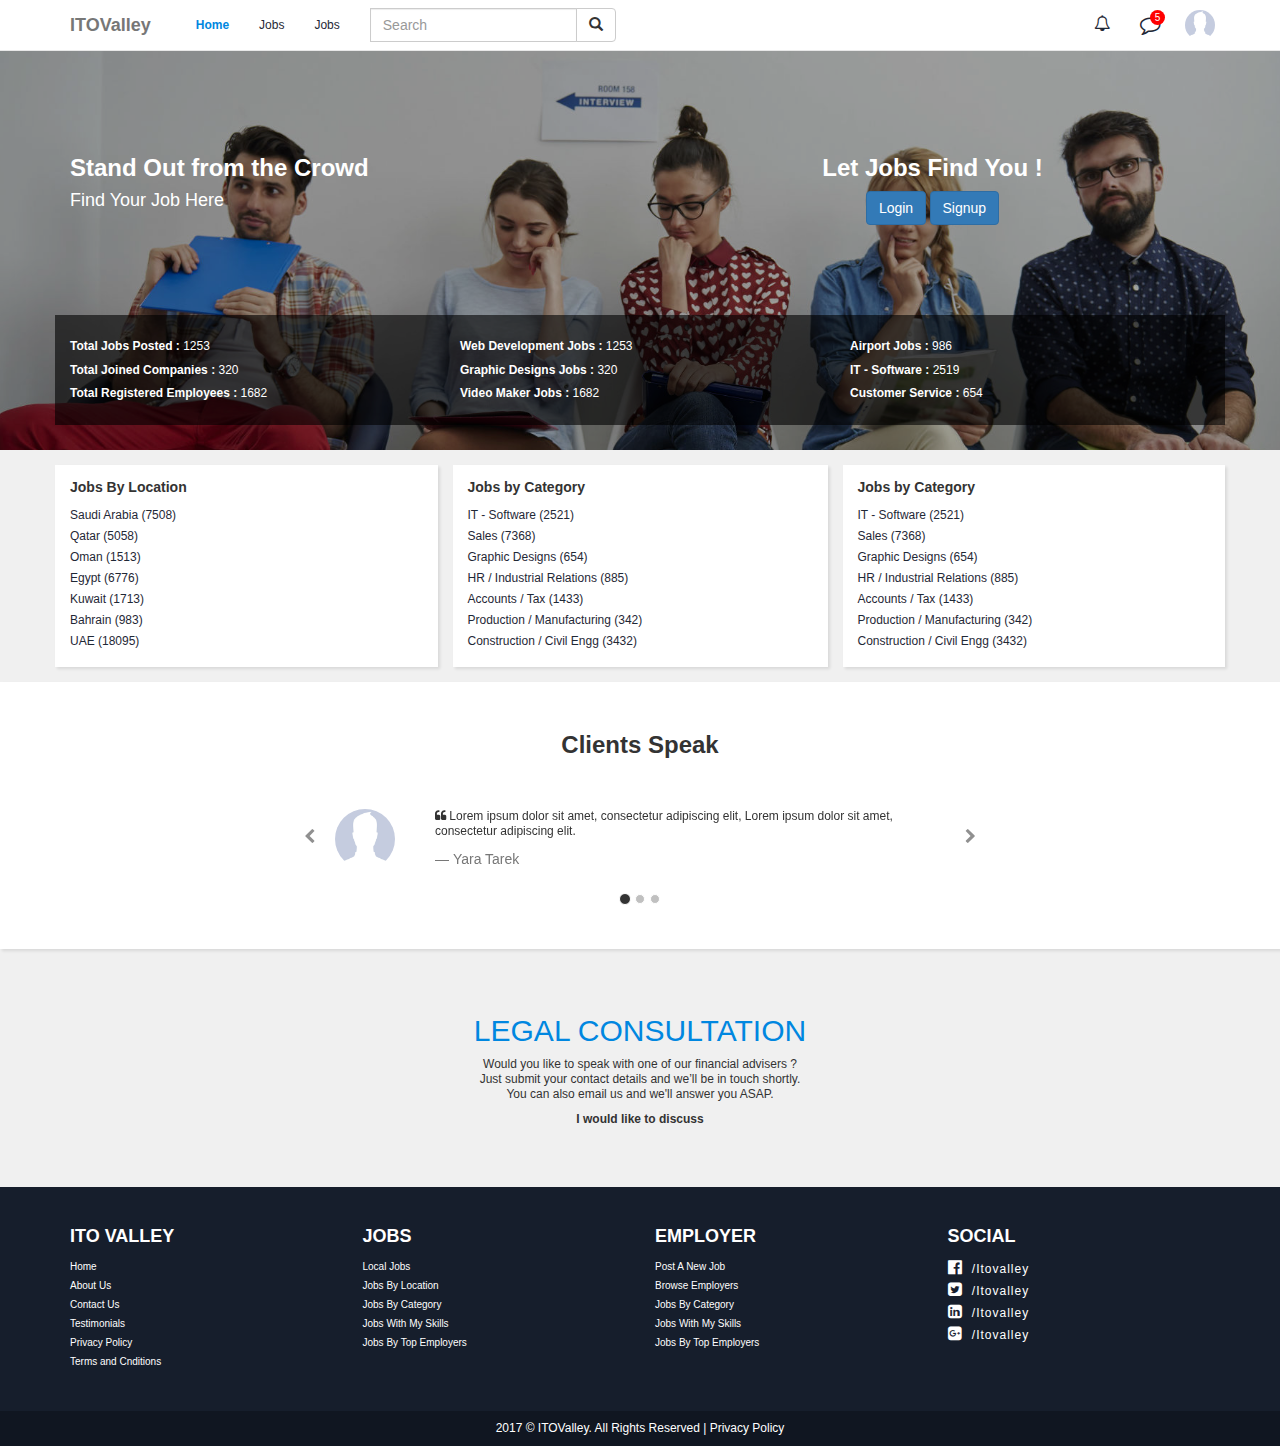
<file: index.html>
<!DOCTYPE html>
<html lang="en-US">
    <head>
        <title>ITOValley</title>
        <meta charset="utf-8">
        <meta name="viewport" content="width=device-width, initial-scale=1">

        <link rel="stylesheet" href="https://maxcdn.bootstrapcdn.com/bootstrap/3.3.7/css/bootstrap.min.css">
        <script src="https://ajax.googleapis.com/ajax/libs/jquery/3.2.1/jquery.min.js"></script>
        <script src="https://maxcdn.bootstrapcdn.com/bootstrap/3.3.7/js/bootstrap.min.js"></script>
        <link rel="stylesheet" href="https://cdnjs.cloudflare.com/ajax/libs/font-awesome/4.7.0/css/font-awesome.min.css">

        <script type="text/javascript" src="js/scripts.js"></script>

        <link rel="stylesheet" type="text/css" href="css/main.css">
        <link rel="stylesheet" type="text/css" href="css/styles.css">
    </head>
    <body>

        <nav class="navbar navbar-default navbar-fixed-top">
            <div class="container">

                <div class="navbar-header">
                    <button type="button" class="navbar-toggle" data-toggle="collapse" data-target="#myNavbar">
                        <span class="icon-bar"></span>
                        <span class="icon-bar"></span>
                        <span class="icon-bar"></span>                        
                    </button>

                    <a class="navbar-brand" href="#"><b>ITOValley</b></a>
                </div>

                <div class="collapse navbar-collapse" id="myNavbar">

                    <ul class="nav navbar-nav">
                        <li class="active"><a href="#">Home</a></li>
                        <li>
                            <a href="#" data-toggle="popover" title='Find a Job <a href="#" class="pull-right link">all jobs</a>'
                            data-content='
                            <!-- <h4 class="title">Find a Job</h4> -->
                            <ul>
                            <li><a href="#">Jobs By Location</a></li>
                            <li><a href="#">Jobs By Category</a></li>
                            <li><a href="#">Jobs By Top Employers</a></li>
                            <li><a href="#">Jobs With My Skills</a></li>
                            <li><a href="#">Local Jobs</a></li>
                            </ul>'
                            >Jobs</a>
                        </li>

                        <li>
                            <a href="#" data-toggle="popover" data-content="Some content">Jobs</a>
                        </li>

                    </ul>

                    <form class="navbar-form navbar-left">
                        <div class="input-group">
                            <input type="text" class="form-control" placeholder="Search">
                        <div class="input-group-btn">
                            <button class="btn btn-default" type="submit">
                                <i class="glyphicon glyphicon-search"></i>
                            </button>
                            </div>
                        </div>
                    </form>
                    <ul class="nav navbar-nav navbar-right">
                        <!-- <li><a href="#" data-toggle="modal" data-target="#signUp"><span class="glyphicon glyphicon-user"></span> Sign Up</a></li> -->
                        <!-- <li><a href="#" data-toggle="modal" data-target="#logIn"><span class="glyphicon glyphicon-log-in"></span> Login</a></li> -->
                        <li><a href="#" data-toggle="popover" title="notifications"
                        data-content='
                        <!-- <h4 class="title">notifications</h4><ul> -->
                        <li><a href="#"><span class="fa fa-bolt"></span> recommended jobs</a></li>
                        <li><a href="#"><span class="fa fa-eye"></span> who viewed my profile</a></li>
                        </ul>'>
                        <span class="fa fa-bell-o" style="font-size:1.35em;"></span></a></li>

                        <!-- <li><a href="#" style="font-size:1.5em;" title="My Bookmarks"><span class="fa fa-bookmark-o"></span></a></li> -->

                        <li><a href="#" class="messages" style="font-size:1.7em;" title='Messages <a href="#" class="pull-right link">all messages</a>' data-toggle="popover"
                        data-content='<ul>
                            <li>
                                <a href="#">
                                    <img src="images/default-profile.jpg" alt="profile" class="img-circle" width="30px">
                                    <p>yara tarek</p>
                                    <p class="msg">Hello there, did you receive my specifications .. </p>
                                    <span class="counter">3</span>
                                </a>
                                <a href="#">
                                    <img src="images/default-profile.jpg" alt="profile" class="img-circle" width="30px">
                                    <p>Sarah Maged</p>
                                    <p class="msg">are you available next neek ? </p>
                                    <span class="counter">2</span>
                                </a>

                            </li>

                        </ul>'>
                        <span class="counter">5</span>
                            <span class="fa fa-comment-o"></span></a></li>
                        <li>
                            <a href="#" data-toggle="popover" style="padding:10px" title="zarboxa profile" data-content='
                            <!-- <h4 class="title">zarboxa profile</h4><ul> -->
                            <li><a href="#"><span class="fa fa-lock"></span> Change Password</a></li>
                            <li><a href="#"><span class="fa fa-user"></span> Edit Profile</a></li>
                            <li><a href="#"><span class="fa fa-gear"></span> Settings</a></li>
                            <li><a href="#"><span class="fa fa-power-off"></span> Logout</a></li>
                            </ul>'>
                            <img src="images/default-profile.jpg" alt="profile" class="img-circle" width="30px">
                            </a>
                        </li>
                    </ul>
                </div>
            </div>
        </nav>

        <header>
            <div class="container-fluid" style="">
                <div class="row bk"></div>
                <div class="container">

                    <div class="row msg text-xs-center">
                        <div class="col-xs-12 col-sm-6 hidden-xs">
                            <h3><b>Stand Out from the Crowd</b></h3>
                            <h4>Find Your Job Here</h4>
                        </div>
                        <div class="col-xs-12 col-sm-6 text-center">
                            <h3><b>Let Jobs Find You !</b></h3>
                            <button class="btn btn-primary">Login</button>
                            <button class="btn btn-primary">Signup</button>
                        </div>

                    </div>


                    <div class="row counting">
                        <div class="col-xs-12 col-sm-6 col-md-4 content text-xs-center">
                            <h6><b>total jobs posted :</b> 1253</h6>
                            <h6><b>total joined companies :</b> 320</h6>
                            <h6><b>total registered employees :</b> 1682</h6>
                        </div>
                        <div class="col-xs-12 col-md-4 hidden-xs hidden-sm content">
                            <h6><b>web development jobs :</b> 1253</h6>
                            <h6><b>graphic designs jobs :</b> 320</h6>
                            <h6><b>video maker jobs :</b> 1682</h6>
                        </div>
                        <div class="col-xs-4 content hidden-xs">
                            <h6><b>Airport Jobs :</b> 986</h6>
                            <h6><b>IT - Software :</b> 2519</h6>
                            <h6><b>Customer Service :</b> 654</h6>
                        </div>

                    </div>
                </div>

            </div>
        </header>




        <div class="container">
            <div class="row jobs-by-location">
                <div class="col-xs-6 col-sm-4 ">
                    <div class="sub sub-f sub-xs-f">                            
                        <h5><b>Jobs By Location</b></h5>
                        <ul>
                            <li><a href="#">Saudi Arabia (7508)</a></li>
                            <li><a href="#">Qatar (5058)</a></li>
                            <li><a href="#">Oman (1513)</a></li>
                            <li><a href="#">Egypt (6776)</a></li>
                            <li><a href="#">Kuwait (1713)</a></li>
                            <li><a href="#">Bahrain (983)</a></li>
                            <li><a href="#">UAE (18095)</a></li>
                        </ul>
                    </div>
                </div>
                <div class="col-xs-6 col-sm-4">
                    <div class="sub sub-m sub-xs-l">
                        <h5><b>Jobs by Category</b></h5>
                        <ul>
                            <li><a href="#">IT - Software (2521)</a></li>
                            <li><a href="#">Sales (7368)</a></li>
                            <li><a href="#">Graphic Designs (654)</a></li>
                            <li><a href="#">HR / Industrial Relations (885)</a></li>
                            <li><a href="#">Accounts / Tax (1433)</a></li>
                            <li><a href="#">Production / Manufacturing (342)</a></li>
                            <li><a href="#">Construction / Civil Engg (3432)</a></li>
                        </ul>
                    </div>
                </div>
                <div class="col-xs-12 col-sm-4 text-xs-center">
                    <div class="sub sub-l sub-xs-t">
                        <h5><b>Jobs by Category</b></h5>
                        <ul>
                            <li><a href="#">IT - Software (2521)</a></li>
                            <li><a href="#">Sales (7368)</a></li>
                            <li><a href="#">Graphic Designs (654)</a></li>
                            <li><a href="#">HR / Industrial Relations (885)</a></li>
                            <li><a href="#">Accounts / Tax (1433)</a></li>
                            <li><a href="#">Production / Manufacturing (342)</a></li>
                            <li><a href="#">Construction / Civil Engg (3432)</a></li>
                        </ul>
                    </div>
                </div>
            </div>
        </div>


        <div class="container-fluid sub" style="padding:30px 15px;">
            <h3 class="text-center"><b>Clients Speak</b></h3>
            <div class="container">
            <div class="row">
                <div class="col-md-offset-2 col-md-8">
                    <div class="carousel slide" data-ride="carousel" id="quote-carousel">
                        <!-- Bottom Carousel Indicators -->
                        <ol class="carousel-indicators">
                        <li data-target="#quote-carousel" data-slide-to="0" class="active"></li>
                        <li data-target="#quote-carousel" data-slide-to="1"></li>
                        <li data-target="#quote-carousel" data-slide-to="2"></li>
                        </ol>

                        <!-- Carousel Slides / Quotes -->
                        <div class="carousel-inner">

                            <div class="item active">
                                <blockquote>
                                    <div class="row">
                                        <div class="col-sm-2 text-center">
                                            <img class="img-circle" src="images/default-profile.jpg" alt="Testimonial profile">
                                        </div>
                                        <div class="col-sm-10">
                                            <p><span class="fa fa-quote-left"></span> Lorem ipsum dolor sit amet, consectetur adipiscing elit, Lorem ipsum dolor sit amet, consectetur adipiscing elit.</p>
                                            <small>Yara Tarek</small>
                                        </div>
                                    </div>
                                </blockquote>
                            </div>

                            <div class="item">
                                <blockquote>
                                    <div class="row">
                                        <div class="col-sm-2 text-center">
                                            <img class="img-circle" src="images/default-profile.jpg" alt="Testimonial profile">
                                        </div>
                                        <div class="col-sm-10">
                                            <p><span class="fa fa-quote-left"></span> Lorem ipsum dolor sit amet, consectetur adipiscing elit, Lorem ipsum dolor sit amet, consectetur adipiscing elit.</p>
                                            <small>Sarah Amgad</small>
                                        </div>
                                    </div>
                                </blockquote>
                            </div>

                            <div class="item">
                                <blockquote>
                                    <div class="row">
                                        <div class="col-sm-2 text-center">
                                            <img class="img-circle" src="images/default-profile.jpg" alt="Testimonial profile">
                                        </div>
                                        <div class="col-sm-10">
                                            <p><span class="fa fa-quote-left"></span> Lorem ipsum dolor sit amet, consectetur adipiscing elit, Lorem ipsum dolor sit amet, consectetur adipiscing elit.</p>
                                            <small>Jeremy Amgad</small>
                                        </div>
                                    </div>
                                </blockquote>
                            </div>


                        </div>

                        <!-- Carousel Buttons Next/Prev -->
                        <a data-slide="prev" href="#quote-carousel" class="left carousel-control"><i class="fa fa-chevron-left"></i></a>
                        <a data-slide="next" href="#quote-carousel" class="right carousel-control"><i class="fa fa-chevron-right"></i></a>
                    </div>                          
                </div>
            </div>
            </div>
        </div>
  
        <div class="container" style="padding:50px 0px;">
            <div class="row">
                <div class="col-xs-12 text-center">
                    <h2 style="text-transform:uppercase;color:#0087e0;margin-top: 0">legal consultation</h2>
                    <p><span>Would you like to speak with one of our financial advisers ?</span><br> Just submit your contact details and we’ll be in touch shortly.<br> You can also email us and we'll answer you ASAP.</p>
                    <p><b>I would like to discuss</b></p>
                </div>
                <div class="col-sm-12 col-md-8 col-md-offset-2 m-t-20" layout="column" ng-cloak>
                    <form role="form" novalidate name="reg.form" ng-submit="send()">
                        <md-content class="md-no-momentum bg-no sma-icons">
                            <md-input-container md-no-float class="md-icon-float md-block m-no">
                                <md-icon class="name"><span class="glyphicon glyphicon-user big_glygh"></span></md-icon>
                                <input class="p-l-10" ng-model="reg.data.name" placeholder="Your Name" type="text" ng-required="true">
                            </md-input-container>

                            <md-input-container md-no-float class="md-block m-no">
                                <md-icon class="email"><span class="glyphicon glyphicon-envelope big_glygh"></span></md-icon>
                                <input class="p-l-10" ng-model="reg.data.email" type="email" placeholder="Email" ng-required="true">
                            </md-input-container>

                            <md-input-container md-no-float class="md-block">
                              <textarea ng-model="reg.data.tittle" md-maxlength="1000" placeholder="Subject ..." rows="3" md-select-on-focus></textarea>
                            </md-input-container>

                            <md-button class="md-primary pull-right f-btn m-r-no" type="submit"><span>Send</span></md-button>
                        </md-content>
                    </form>
                </div>
            </div>
        </div>



        <footer>
            <div class="container">
                <div class="row">
                    <div class="col-xs-6 col-sm-3">
                        <h4><b>ITO Valley</b></h4>
                        <ul>
                            <li><a href="#">Home</a></li>
                            <li><a href="#">About Us</a></li>
                            <li><a href="#">Contact Us</a></li>
                            <li><a href="#">Testimonials</a></li>
                            <li><a href="#">Privacy Policy</a></li>
                            <li><a href="#">Terms and Cnditions</a></li>
                        </ul>
                    </div>
                    <div class="col-xs-6 col-sm-3">
                        <h4><b>jobs</b></h4>
                        <ul>
                            <li><a href="#">Local Jobs</a></li>
                            <li><a href="#">Jobs By Location</a></li>
                            <li><a href="#">Jobs By Category</a></li>
                            <li><a href="#">Jobs With My Skills</a></li>
                            <li><a href="#">Jobs By Top Employers</a></li>
                        </ul>
                    </div>
                    <div class="clearfix visible-xs"></div>
                    <div class="col-xs-6 col-sm-3">
                        <h4><b>employer</b></h4>
                        <ul>
                            <li><a href="#">Post A New Job</a></li>
                            <li><a href="#">Browse Employers</a></li>
                            <li><a href="#">Jobs By Category</a></li>
                            <li><a href="#">Jobs With My Skills</a></li>
                            <li><a href="#">Jobs By Top Employers</a></li>
                        </ul>
                    </div>
                    <div class="col-xs-6 col-sm-3">
                        <h4><b>social</b></h4>
                        <ul class="social">
                            <li><a href="#"><span class="fa fa-facebook-official"></span> /itovalley</a></li>
                            <li><a href="#"><span class="fa fa-twitter-square"></span> /itovalley</a></li>
                            <li><a href="#"><span class="fa fa-linkedin-square"></span> /itovalley</a></li>
                            <li><a href="#"><span class="fa fa-google-plus-square"></span> /itovalley</a></li>
                        </ul>
                    </div>

                </div>
            </div>
            <div class="text-center rights">
                2017 © ITOValley. All Rights Reserved | Privacy Policy
            </div>
        </footer>



        <a id="back-to-top" href="#" class="btn btn-primary btn-lg back-to-top" role="button" title="Go To Top" data-toggle="tooltip" data-placement="left"><span class="fa fa-angle-double-up"></span></a>

        <div class="modal fade" id="signUp" role="dialog">
            <div class="modal-dialog">
                <div class="modal-content">
                    <div class="modal-header text-center">
                        <button type="button" class="close" data-dismiss="modal">&times;</button>
                        <h4 class="modal-title">Sign Up with <b>ITO Valley</b></h4>
                    </div>
                    <div class="modal-body">
                        <form >
                            <div class="form-group">
                                <label class="control-label" for="email">Email:</label>
                                <input type="email" class="form-control" id="email" placeholder="Enter email">
                            </div>
                            <div class="form-group">
                                <label class="control-label" for="pwd">Password:</label>
                                <input type="password" class="form-control" id="pwd" placeholder="Enter password">
                            </div>

                        </form>
                    </div>
                </div>
            </div>
        </div>

        <div class="modal fade" id="logIn" role="dialog">
            <div class="modal-dialog">
                <div class="modal-content">
                    <div class="modal-header text-center">
                        <button type="button" class="close" data-dismiss="modal">&times;</button>
                        <h4 class="modal-title">Login with <b>ITO Valley</b></h4>
                    </div>
                    <div class="modal-body">
                        <form >
                            <div class="form-group">
                                <label class="control-label" for="email">Email:</label>
                                <input type="email" class="form-control" id="email" placeholder="Enter email">
                            </div>
                            <div class="form-group">
                                <label class="control-label" for="pwd">Password:</label>
                                <input type="password" class="form-control" id="pwd" placeholder="Enter password">
                            </div>

                        </form>
                    </div>
                </div>
            </div>
        </div>


    </body>
</html>
</file>
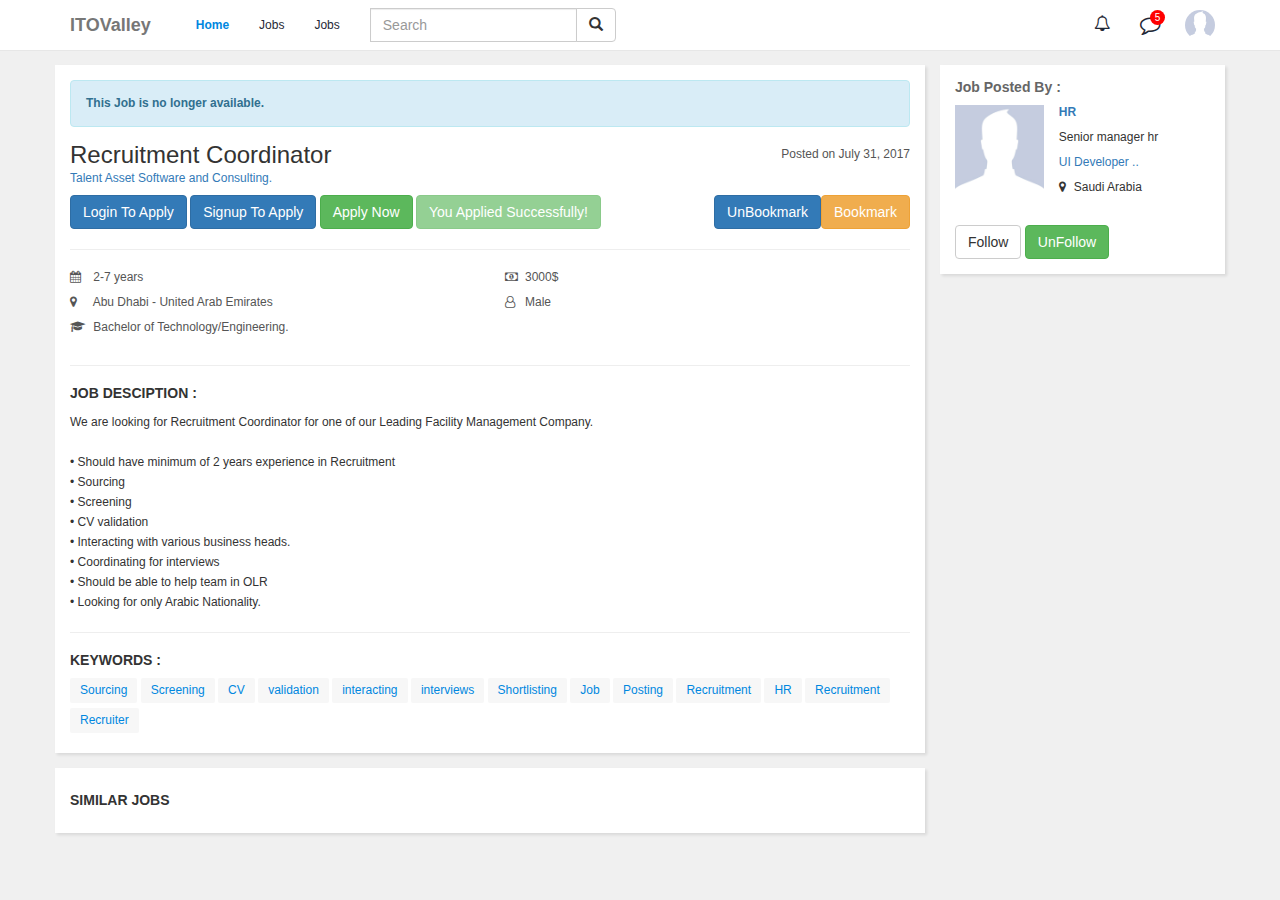
<file: job.html>
<!DOCTYPE html>
<html lang="en-US">
    <head>
        <title>ITOValley</title>
        <meta charset="utf-8">
        <meta name="viewport" content="width=device-width, initial-scale=1">

        <link rel="stylesheet" href="https://maxcdn.bootstrapcdn.com/bootstrap/3.3.7/css/bootstrap.min.css">
        <script src="https://ajax.googleapis.com/ajax/libs/jquery/3.2.1/jquery.min.js"></script>
        <script src="https://maxcdn.bootstrapcdn.com/bootstrap/3.3.7/js/bootstrap.min.js"></script>
        <link rel="stylesheet" href="https://cdnjs.cloudflare.com/ajax/libs/font-awesome/4.7.0/css/font-awesome.min.css">

        <script type="text/javascript" src="js/scripts.js"></script>

        <link rel="stylesheet" type="text/css" href="css/main.css">
        <link rel="stylesheet" type="text/css" href="css/styles.css">
    </head>
    <body>

        <nav class="navbar navbar-default navbar-fixed-top">
            <div class="container">

                <div class="navbar-header">
                    <button type="button" class="navbar-toggle" data-toggle="collapse" data-target="#myNavbar">
                        <span class="icon-bar"></span>
                        <span class="icon-bar"></span>
                        <span class="icon-bar"></span>                        
                    </button>

                    <a class="navbar-brand" href="#"><b>ITOValley</b></a>
                </div>

                <div class="collapse navbar-collapse" id="myNavbar">

                    <ul class="nav navbar-nav">
                        <li class="active"><a href="#">Home</a></li>
                        <li>
                            <a href="#" data-toggle="popover" title="Find a Job"
                            data-content='
                            <!-- <h4 class="title">Find a Job</h4> -->
                            <ul>
                            <li><a href="#">Jobs By Location</a></li>
                            <li><a href="#">Jobs By Category</a></li>
                            <li><a href="#">Jobs By Top Employers</a></li>
                            <li><a href="#">Jobs With My Skills</a></li>
                            <li><a href="#">Local Jobs</a></li>
                            </ul>'
                            >Jobs</a>
                        </li>

                        <li>
                            <a href="#" data-toggle="popover" data-content="Some content">Jobs</a>
                        </li>

                    </ul>

                    <form class="navbar-form navbar-left">
                        <div class="input-group">
                            <input type="text" class="form-control" placeholder="Search">
                        <div class="input-group-btn">
                            <button class="btn btn-default" type="submit">
                                <i class="glyphicon glyphicon-search"></i>
                            </button>
                            </div>
                        </div>
                    </form>
                    <ul class="nav navbar-nav navbar-right">
                        <!-- <li><a href="#" data-toggle="modal" data-target="#signUp"><span class="glyphicon glyphicon-user"></span> Sign Up</a></li> -->
                        <!-- <li><a href="#" data-toggle="modal" data-target="#logIn"><span class="glyphicon glyphicon-log-in"></span> Login</a></li> -->
                        <li><a href="#" data-toggle="popover" title="notifications"
                        data-content='
                        <!-- <h4 class="title">notifications</h4><ul> -->
                        <li><a href="#"><span class="fa fa-bolt"></span> recommended jobs</a></li>
                        <li><a href="#"><span class="fa fa-eye"></span> who viewed my profile</a></li>
                        </ul>'>
                        <span class="fa fa-bell-o" style="font-size:1.35em;"></span></a></li>

                        <!-- <li><a href="#" style="font-size:1.5em;" title="My Bookmarks"><span class="fa fa-bookmark-o"></span></a></li> -->

                        <li><a href="#" class="messages" style="font-size:1.7em;" title="Messages" data-toggle="popover"
                        data-content='<ul>
                            <li>
                                <a href="#">
                                    <img src="images/default-profile.jpg" alt="profile" class="img-circle" width="30px">
                                    <p>yara tarek</p>
                                    <p class="msg">Hello there, did you receive my specifications .. </p>
                                </a>
                            </li>

                        </ul>'>
                        <span class="counter">5</span>
                            <span class="fa fa-comment-o"></span></a></li>
                        <li>
                            <a href="#" data-toggle="popover" style="padding:10px" title="zarboxa profile" data-content='
                            <!-- <h4 class="title">zarboxa profile</h4><ul> -->
                            <li><a href="#"><span class="fa fa-lock"></span> Change Password</a></li>
                            <li><a href="#"><span class="fa fa-user"></span> Edit Profile</a></li>
                            <li><a href="#"><span class="fa fa-gear"></span> Settings</a></li>
                            <li><a href="#"><span class="fa fa-power-off"></span> Logout</a></li>
                            </ul>'>
                            <img src="images/default-profile.jpg" alt="profile" class="img-circle" width="30px">
                            </a>
                        </li>
                    </ul>
                </div>
            </div>
        </nav>


        <div class="container m-t-65 recrutier">
            <div class="row">
                <div class="col-xs-12 col-sm-4 col-md-3 col-sm-push-8 col-md-push-9">
                    <div class="sub sub-l sub-xs-t">
                        <h5 class="posted">job posted by :</h5>
                        <div class="row">
                            <div class="col-xs-3 col-sm-6 col-md-5">
                                <img src="images/default-profile.jpg" alt="recruiter profile" class="img-responsive">
                            </div>
                            <div class="col-xs-9 col-sm-6 col-md-7 p-l-no">
                                <p><a href="#"><b>HR</b></a></p>
                                <p>Senior manager hr</p>
                                <p><a href="#">UI Developer ..</a></p>
                                <p><span class="fa fa-map-marker" style="width:15px"></span>Saudi Arabia</p>
                            </div>
                            <div class="col-xs-12 m-t-20">
                                <button class="btn btn-default">Follow</button>
                                <button class="btn btn-success">UnFollow</button>
                            </div>
                        </div>
                    </div>
                </div>
                <div class="col-xs-12 col-sm-8 col-md-9 col-sm-pull-4 col-md-pull-3">
                    <div class="sub sub-f sub-xs-t job-description">
                        <div class="alert alert-info">
                            <b>This Job is no longer available.</b>
                        </div>

                        <h3 class="job-name">
                            <span>Recruitment Coordinator</span>
                            <span class="pull-right date" >Posted on July 31, 2017</span>
                        </h3>

                        <h6>
                            <a href="#">Talent Asset Software and Consulting.</a>
                        </h6>

                        <button class="btn btn-primary">Login To Apply</button>
                        <button class="btn btn-primary">Signup To Apply</button>
                        <button class="btn btn-success">Apply Now</button>
                        <button class="btn btn-success disabled">You Applied Successfully!</button>
                        <button class="btn btn-warning pull-right">Bookmark</button>
                        <button class="btn btn-primary pull-right">UnBookmark</button>

                        <hr>
                        <div class="details row">
                            <div class="col-xs-6">
                                <p>
                                    <span class="fa fa-calendar"></span>
                                    2-7 years
                                </p>
                                <p>
                                    <span class="fa fa-map-marker"></span>
                                    Abu Dhabi - United Arab Emirates
                                </p>
                                <p>
                                    <span class="fa fa-graduation-cap"></span>
                                    Bachelor of Technology/Engineering.
                                </p>
                            </div>
                            <div class="col-xs-6">
                                <p><span class="fa fa-money"></span>3000$</p>
                                <p><span class="fa fa-user-o"></span>Male</p>
                            </div>
                        </div>
                        <hr>
                        <h5 class="title">Job Desciption :</h5>
                        <p class="description">
                            We are looking for Recruitment Coordinator for one of our Leading Facility Management Company.
                            <br>
                            <br>
                            • Should have minimum of 2 years experience in Recruitment<br>
                            • Sourcing<br>
                            • Screening<br>
                            • CV validation<br>
                            • Interacting with various business heads. <br>
                            • Coordinating for interviews<br>
                            • Should be able to help team in OLR<br>
                            • Looking for only Arabic Nationality.<br>
                        </p>
                        <hr>
                        <h5 class="title">keywords :</h5>
                        <div class="keywords">
                            <a href="#">Sourcing</a>
                            <a href="#">Screening</a>
                            <a href="#">CV</a>
                            <a href="#">validation</a>
                            <a href="#">interacting</a>
                            <a href="#">interviews</a>
                            <a href="#">Shortlisting</a>
                            <a href="#">Job</a>
                            <a href="#">Posting</a>
                            <a href="#">Recruitment</a>
                            <a href="#">HR</a>
                            <a href="#">Recruitment</a>
                            <a href="#">Recruiter</a>
                        </div>
                    </div>
                    <div class="sub sub-f sub-xs-t job-description">
                        <h5 class="title">similar jobs</h5>
                    </div>
                </div>
            </div>
        </div>



    </body>
</html>
</file>
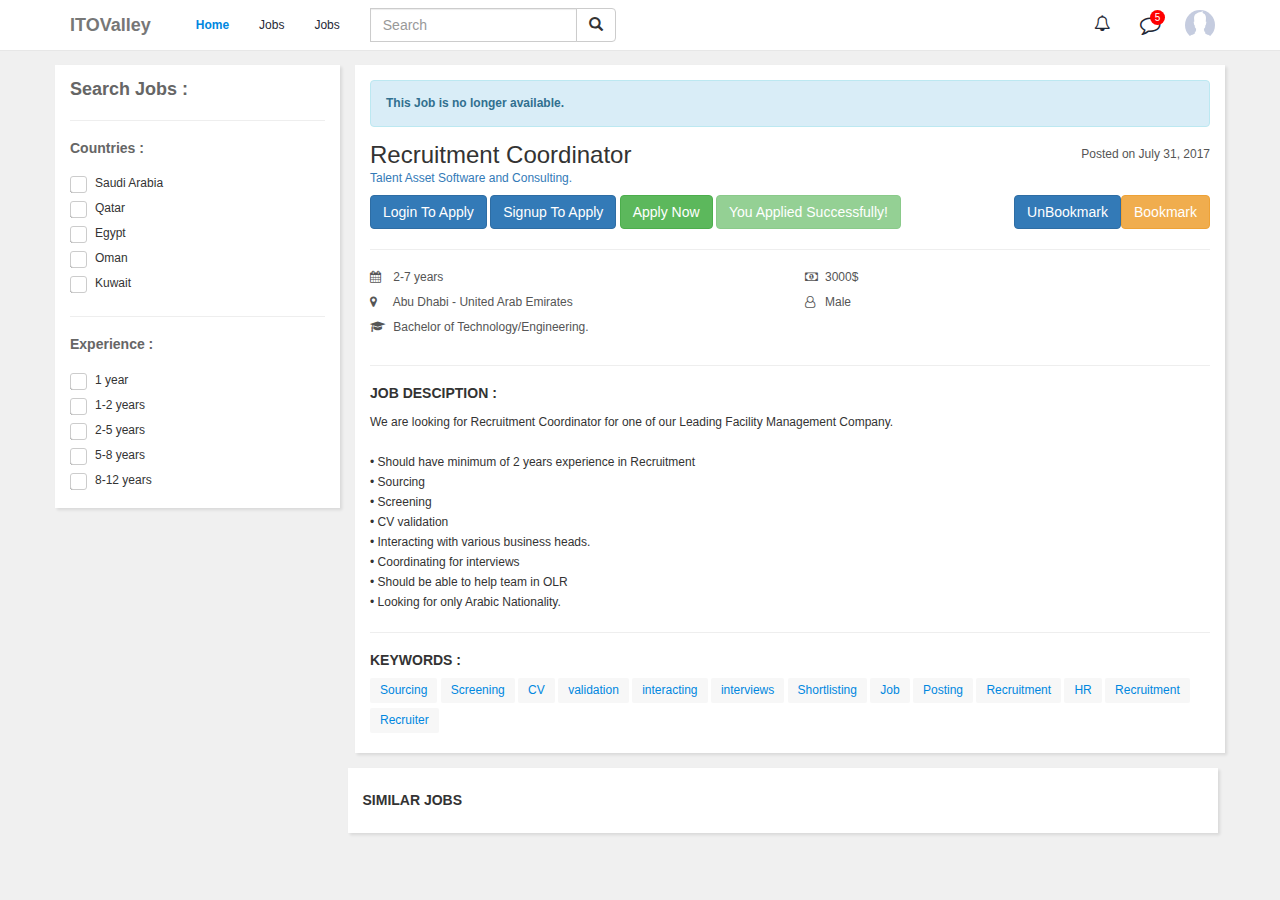
<file: search.html>
<!DOCTYPE html>
<html lang="en-US">
    <head>
        <title>ITOValley</title>
        <meta charset="utf-8">
        <meta name="viewport" content="width=device-width, initial-scale=1">

        <link rel="stylesheet" href="https://maxcdn.bootstrapcdn.com/bootstrap/3.3.7/css/bootstrap.min.css">
        <script src="https://ajax.googleapis.com/ajax/libs/jquery/3.2.1/jquery.min.js"></script>
        <script src="https://maxcdn.bootstrapcdn.com/bootstrap/3.3.7/js/bootstrap.min.js"></script>
        <link rel="stylesheet" href="https://cdnjs.cloudflare.com/ajax/libs/font-awesome/4.7.0/css/font-awesome.min.css">

        <script type="text/javascript" src="js/scripts.js"></script>

        <link rel="stylesheet" type="text/css" href="css/main.css">
        <link rel="stylesheet" type="text/css" href="css/styles.css">
    </head>
    <body>

        <nav class="navbar navbar-default navbar-fixed-top">
            <div class="container">

                <div class="navbar-header">
                    <button type="button" class="navbar-toggle" data-toggle="collapse" data-target="#myNavbar">
                        <span class="icon-bar"></span>
                        <span class="icon-bar"></span>
                        <span class="icon-bar"></span>                        
                    </button>

                    <a class="navbar-brand" href="#"><b>ITOValley</b></a>
                </div>

                <div class="collapse navbar-collapse" id="myNavbar">

                    <ul class="nav navbar-nav">
                        <li class="active"><a href="#">Home</a></li>
                        <li>
                            <a href="#" data-toggle="popover" title="Find a Job"
                            data-content='
                            <!-- <h4 class="title">Find a Job</h4> -->
                            <ul>
                            <li><a href="#">Jobs By Location</a></li>
                            <li><a href="#">Jobs By Category</a></li>
                            <li><a href="#">Jobs By Top Employers</a></li>
                            <li><a href="#">Jobs With My Skills</a></li>
                            <li><a href="#">Local Jobs</a></li>
                            </ul>'
                            >Jobs</a>
                        </li>

                        <li>
                            <a href="#" data-toggle="popover" data-content="Some content">Jobs</a>
                        </li>

                    </ul>

                    <form class="navbar-form navbar-left">
                        <div class="input-group">
                            <input type="text" class="form-control" placeholder="Search">
                        <div class="input-group-btn">
                            <button class="btn btn-default" type="submit">
                                <i class="glyphicon glyphicon-search"></i>
                            </button>
                            </div>
                        </div>
                    </form>
                    <ul class="nav navbar-nav navbar-right">
                        <!-- <li><a href="#" data-toggle="modal" data-target="#signUp"><span class="glyphicon glyphicon-user"></span> Sign Up</a></li> -->
                        <!-- <li><a href="#" data-toggle="modal" data-target="#logIn"><span class="glyphicon glyphicon-log-in"></span> Login</a></li> -->
                        <li><a href="#" data-toggle="popover" title="notifications"
                        data-content='
                        <!-- <h4 class="title">notifications</h4><ul> -->
                        <li><a href="#"><span class="fa fa-bolt"></span> recommended jobs</a></li>
                        <li><a href="#"><span class="fa fa-eye"></span> who viewed my profile</a></li>
                        </ul>'>
                        <span class="fa fa-bell-o" style="font-size:1.35em;"></span></a></li>

                        <!-- <li><a href="#" style="font-size:1.5em;" title="My Bookmarks"><span class="fa fa-bookmark-o"></span></a></li> -->

                        <li><a href="#" class="messages" style="font-size:1.7em;" title="Messages" data-toggle="popover"
                        data-content='<ul>
                            <li>
                                <a href="#">
                                    <img src="images/default-profile.jpg" alt="profile" class="img-circle" width="30px">
                                    <p>yara tarek</p>
                                    <p class="msg">Hello there, did you receive my specifications .. </p>
                                </a>
                            </li>

                        </ul>'>
                        <span class="counter">5</span>
                            <span class="fa fa-comment-o"></span></a></li>
                        <li>
                            <a href="#" data-toggle="popover" style="padding:10px" title="zarboxa profile" data-content='
                            <!-- <h4 class="title">zarboxa profile</h4><ul> -->
                            <li><a href="#"><span class="fa fa-lock"></span> Change Password</a></li>
                            <li><a href="#"><span class="fa fa-user"></span> Edit Profile</a></li>
                            <li><a href="#"><span class="fa fa-gear"></span> Settings</a></li>
                            <li><a href="#"><span class="fa fa-power-off"></span> Logout</a></li>
                            </ul>'>
                            <img src="images/default-profile.jpg" alt="profile" class="img-circle" width="30px">
                            </a>
                        </li>
                    </ul>
                </div>
            </div>
        </nav>


        <div class="container m-t-65 recrutier">
            <div class="row">
                <div class="col-xs-12 col-sm-4 col-md-3">
                    <div class="sub sub-f sub-xs-t search-jobs">
                        <h4 class="posted m-b-15">search jobs :</h4>
                        <hr>
                        <h5 class="posted m-b-15">countries :</h5>
                        <div class="scrollbar" id="countries"></div>
                        <hr>
                        <h5 class="posted m-b-15">experience :</h5>
                        <div class="scrollbar" id="experience"></div>

                    </div>
                </div>


                <script type="text/javascript">
                    var x = '', r = ['Saudi Arabia','Qatar','Egypt','Oman','Kuwait','Baharain','UAE','Iraq','Gulf','India','Jordan','Algeria','Amman','Libya','Morocco','Lebanon'];

                    for (var i = 0; i < r.length ; i++) {
                        x += '<div class="checkbox checkbox-primary"><input id="search-country-'+i+'" type="checkbox"><label for="search-country-'+i+'">'+r[i]+'</label></div>';
                    }
                    $( '#countries' ).html(x);
                    x='';
                    r=['1 year','1-2 years','2-5 years','5-8 years','8-12 years','12-16 years','16-20 years']
                    for (var i = 0; i < r.length ; i++) {
                        x += '<div class="checkbox checkbox-primary"><input id="search-ex-'+i+'" type="checkbox"><label for="search-ex-'+i+'">'+r[i]+'</label></div>';
                    }
                    $( '#experience' ).html(x);
                </script>

                <div class="col-xs-12 col-sm-8 col-md-9">
                    <div class="sub sub-l sub-xs-t job-description">
                        <div class="alert alert-info">
                            <b>This Job is no longer available.</b>
                        </div>

                        <h3 class="job-name">
                            <span>Recruitment Coordinator</span>
                            <span class="pull-right date" >Posted on July 31, 2017</span>
                        </h3>

                        <h6>
                            <a href="#">Talent Asset Software and Consulting.</a>
                        </h6>

                        <button class="btn btn-primary">Login To Apply</button>
                        <button class="btn btn-primary">Signup To Apply</button>
                        <button class="btn btn-success">Apply Now</button>
                        <button class="btn btn-success disabled">You Applied Successfully!</button>
                        <button class="btn btn-warning pull-right">Bookmark</button>
                        <button class="btn btn-primary pull-right">UnBookmark</button>

                        <hr>
                        <div class="details row">
                            <div class="col-xs-6">
                                <p>
                                    <span class="fa fa-calendar"></span>
                                    2-7 years
                                </p>
                                <p>
                                    <span class="fa fa-map-marker"></span>
                                    Abu Dhabi - United Arab Emirates
                                </p>
                                <p>
                                    <span class="fa fa-graduation-cap"></span>
                                    Bachelor of Technology/Engineering.
                                </p>
                            </div>
                            <div class="col-xs-6">
                                <p><span class="fa fa-money"></span>3000$</p>
                                <p><span class="fa fa-user-o"></span>Male</p>
                            </div>
                        </div>
                        <hr>
                        <h5 class="title">Job Desciption :</h5>
                        <p class="description">
                            We are looking for Recruitment Coordinator for one of our Leading Facility Management Company.
                            <br>
                            <br>
                            • Should have minimum of 2 years experience in Recruitment<br>
                            • Sourcing<br>
                            • Screening<br>
                            • CV validation<br>
                            • Interacting with various business heads. <br>
                            • Coordinating for interviews<br>
                            • Should be able to help team in OLR<br>
                            • Looking for only Arabic Nationality.<br>
                        </p>
                        <hr>
                        <h5 class="title">keywords :</h5>
                        <div class="keywords">
                            <a href="#">Sourcing</a>
                            <a href="#">Screening</a>
                            <a href="#">CV</a>
                            <a href="#">validation</a>
                            <a href="#">interacting</a>
                            <a href="#">interviews</a>
                            <a href="#">Shortlisting</a>
                            <a href="#">Job</a>
                            <a href="#">Posting</a>
                            <a href="#">Recruitment</a>
                            <a href="#">HR</a>
                            <a href="#">Recruitment</a>
                            <a href="#">Recruiter</a>
                        </div>
                    </div>
                    <div class="sub sub-f sub-xs-t job-description">
                        <h5 class="title">similar jobs</h5>
                    </div>
                </div>
            </div>
        </div>



    </body>
</html>
</file>
<file: css/main.css>
/* General Styles */
* {
  box-sizing: border-box;
  outline: none;
}
[ng\:cloak], [ng-cloak], [data-ng-cloak], [x-ng-cloak], .ng-cloak, .x-ng-cloak {
  display: none !important;
}

body, html {
  margin: 0;
  font: 12px "Lucida Sans Unicode", "Lucida Grande", sans-serif;
  line-height: 15px;
  background-color: #F0F0F0;
}

ul{
  padding: 0px;
  margin: 0px;
  list-style-type: none;
  text-decoration: none;
}
a{
  text-decoration: none;
}

.m-b-5 { margin-bottom:  5px; }
.m-b-10{ margin-bottom: 10px; }
.m-b-20{ margin-bottom: 20px; }
.m-b-18{ margin-bottom: 18px; }
.m-b-30{ margin-bottom: 30px; }
.m-b-40{ margin-bottom: 40px; }
.m-t-no{ margin-top: 0; }
.m-t-3 { margin-top: 3px; }
.m-t-5 { margin-top: 5px; }
.m-t-6 { margin-top: 6px; }
.m-t-8 { margin-top: 8px; }
.m-t-16{ margin-top: 16px; }
.m-t-18{ margin-top: 18px; }
.m-t-10{ margin-top: 10px; }
.m-t-15{ margin-top: 15px; }
.m-t-20{ margin-top: 20px; }
.m-t-30{ margin-top: 30px; }
.m-t-40{ margin-top: 40px; }
.m-t-50{ margin-top: 50px; }
.m-t-65{ margin-top: 65px; }
.m-t-90{ margin-top: 90px; }
.m-t-6 { margin-top: 6px; }
.m-l-10{ margin-left: 10px; }
.m-l-5 { margin-left: 5px; }
.m-r-2 { margin-right: 2px; }
.m-r-3 { margin-right: 3px; }
.m-r-5 { margin-right: 5px; }
.m-r-10{ margin-right: 10px !important; }
.m-r-15{ margin-right: 15px; }

.p-no   { padding: 0px !important;}
.p-l-no { padding-left: 0px !important;}
.p-r-no { padding-right: 0px !important; }
.p-t-no { padding-top: 0px !important; }
.p-b-no { padding-bottom: 0px !important; }

.m-no   { margin: 0px !important;}
.m-l-no { margin-left: 0px !important;}
.m-r-no { margin-right: 0px !important; }
.m-t-no { margin-top: 0px !important; }
.m-b-no { margin-bottom: 0px !important; }

.p-15   { padding: 15px !important; }
.p-l-10 { padding-left: 10px !important; }
.p-l-15 { padding-left: 15px !important; }
.p-l-20 { padding-left: 20px !important; }
.p-r-10 { padding-right: 10px !important; }
.p-r-15 { padding-right: 15px !important; }
.p-t-5  { padding-top: 5px !important; }
.p-b-5  { padding-bottom: 5px !important; }
.p-t-15 { padding-top: 15px !important; }
.p-b-5  { padding-bottom: 5px; }
.p-b-10 { padding-bottom: 10px; }
.p-b-15 { padding-bottom: 15px; }

.b-no   { border: none !important; }
.b-r-no { border-radius: 0px; }
.bg-no  { background-color: transparent; }
.btn-72 { width: 72px !important; height: 72px !important; }
.min-w-no { min-width: 0px !important; }
.min-h-no { min-height: 0px !important; }

.pos-ab { position: absolute; }
.pos-re { position: relative; }
.h-inh  { height: inherit; }

.fo-s-65  { font-size: 0.65em !important; }
.fo-s-7   { font-size: 0.7em  !important; }
.fo-s-75  { font-size: 0.75em !important; }
.fo-s-8   { font-size: 0.8em  !important; }
.fo-s-85  { font-size: 0.85em !important; }
.fo-s-9   { font-size: 0.9em  !important; }
.fo-s-95  { font-size: 0.95em !important; }
.fo-s-1-2 { font-size: 1.2em  !important; }
.fo-s-1-3 { font-size: 1.3em  !important; }
.fo-s-1-4 { font-size: 1.4em  !important; }
.fo-s-1-5 { font-size: 1.5em  !important; }

.co-warn    { color: #f0ad4e; }
.co-danger  { color: #d9534f; }
.co-primary { color: #337ab7; }
.co-success { color: #5cb85c !important; }
.co-warning { color: #f0ad4e; }
.co-w       { color: white !important; }
.co-b       { color: black !important; }
.co-gray    { color: #888 !important; }
.co-eee     { color: #eee !important; }
.co-aaa     { color: #aaa !important; }
.co-777     { color: #777 !important; }
.co-666     { color: #666 !important; }
.co-555     { color: #555 !important; }
.co-444     { color: #444 !important; }
.co-333     { color: #333 !important; }


.sma-pla:-moz-placeholder { font-size: 0.8em; }
.sma-pla:-ms-input-placeholder { font-size: 0.8em; }
.sma-pla::-webkit-input-placeholder { font-size: 0.8em; }
.tooltip {z-index: 1033;}

/*------------------ form ------------------*/
input, select{ border-radius: 0px !important;  }
input:focus, select:focus{ outline: none !important;box-shadow: none;  }

*:focus {
  outline: none;
}

.form-control:focus {
  border-color: none;
  -webkit-box-shadow: none;
  box-shadow: none;
  border-color: #0087e0;
}
ul.pagination{ margin: 0px; }
/*-------------------------------------------*/
th:hover {
    cursor: pointer;
    background-color: #eee;
}
th:first-child:hover, th:last-child:hover {
    cursor: default;
    background-color: transparent;
}

th { font-size: 0.95em; color: #555;}
td { font-size: 0.85em; vertical-align: middle !important; }

a:hover{ cursor: pointer; }
.cur-ho:hover{ cursor: pointer; }
.cur-ho-no:hover{ cursor: default !important; }

#jQMsg {
  display: none;
  position: fixed;
  right: 40%;
  top: 50%;
  z-index: 1034;
  text-align: center;
  color: white;
  padding: 8px 20px;
  border-radius: 20px;
  background-color: rgba(0,0,0,0.85);
}

.purchase{
  font-size: 1.4;
  color : white !important;
  background-color: #308922 !important;
  text-transform: capitalize !important;
}


.icon_holder {
  position: absolute;
  width: 100%;
  margin-left: -15px;
  text-align: center;
  min-height: 100px;
  z-index: 1029;
  height: 100%;
  background-color: rgba(200, 200, 200, 0.6);
}
.icon_holder img {
  position: absolute;
  top: 50%;
}

.btn-load { background-color: #eee !important; }
.f-btn    { background-color: #148dc0 !important; color: white !important; border-radius: 0 !important;text-transform: capitalize !important;}
.d-btn    { border-radius: 0 !important; text-transform: capitalize !important;}
.btn-w-44 { min-width: 44px !important;}
.f-b-material input{ border-top: 0.1px solid #eee; border-left: 0.1px solid #eee; border-right: 0.1px solid #eee; }
md-switch.md-default-theme.md-checked.md-primary .md-thumb, md-switch.md-checked.md-primary .md-thumb{ background-color: #139ff0; }
md-switch.md-default-theme.md-checked.md-primary .md-bar, md-switch.md-checked.md-primary .md-bar {background-color: rgba(19, 159, 240, 0.5)}
.btn-no{
  height: 20px;
  margin: 0px !important;
  padding: 0px;
  text-align: center;
  min-width: 0 !important;
  border-radius: 0px !important;
  text-transform: capitalize !important;
  min-height: 0px !important;
  line-height: 0px !important;
}
.btn-no:hover,.btn-no:focus{
  background-color:transparent !important;
}
/*.material-icons { font-size: 14px; }*/
/* Rules for sizing the icon. */
.material-icons.md-18 { font-size: 18px; }
.material-icons.md-24 { font-size: 24px; }
.material-icons.md-36 { font-size: 36px; }
.material-icons.md-48 { font-size: 48px; }

/* Rules for using icons as black on a light background. */
.material-icons.md-dark { color: rgba(0, 0, 0, 0.54); }
.material-icons.md-dark.md-inactive { color: rgba(0, 0, 0, 0.26); }

/* Rules for using icons as white on a dark background. */
.material-icons.md-light { color: rgba(255, 255, 255, 1); }
.material-icons.md-light.md-inactive { color: rgba(255, 255, 255, 0.3); }

.material-icons.md-18 { font-size: 18px; }
.material-icons.md-24 { font-size: 24px; }
.material-icons.md-36 { font-size: 36px; }
.material-icons.md-48 { font-size: 48px; }

.sma-icons .material-icons{ font-size: 14px; }
.sm-icons .material-icons{ font-size: 14px; }
.md-icons .material-icons{ font-size: 20px; }
.material-icons .glyphicon{ color: #555 !important; }



/*mobile responsive*/
@media (max-width: 768px){
  body{ font-size: 0.9em!important; }
}
@media (max-width: 992px) {
   .container { width: 100%; }
}

/*switch button*/
/* The switch - the box around the slider */
.switch {
  position: relative;
  display: inline-block;
  width: 36px;
  height: 20px;
}
/* Hide default HTML checkbox */
.switch input {display:none;}
/* The slider */
.slider {
  position: absolute;
  cursor: pointer;
  top: 0;
  left: 0;
  right: 0;
  bottom: 0;
  background-color: #2196F3;
  -webkit-transition: .4s;
  transition: .4s;
}
.slider:before {
  position: absolute;
  content: "";
  height: 16px;
  width: 16px;
  left: 2px;
  bottom: 2px;
  background-color: white;
  -webkit-transition: .4s;
  transition: .4s;
}
input:checked + .slider {background-color: #2196F3;}
input:focus + .slider {box-shadow: 0 0 1px #2196F3;}
input:checked + .slider:before {
  -webkit-transform: translateX(16px);
  -ms-transform: translateX(16px);
  transform: translateX(16px);
}
/* Rounded sliders */
.slider.round {border-radius: 20px;}
.slider.round:before {border-radius: 50%;}


.sub{
  padding:0px 15px;
  background:#fff;
  margin-bottom:15px;
  box-shadow:2px 2px 3px rgba(0,0,0,0.1);
  -webkit-box-shadow:2px 2px 3px rgba(0,0,0,0.1);
}

/*
* f : first
* m : middle
* l : last
* t : total
*/
.sub-f{margin-left:-15px; margin-right:-7.5px;padding:15px 15px}
.sub-m{margin-left:-7.5px;margin-right:-7.5px;padding:15px 15px}
.sub-l{margin-left:-7.5px;margin-right:-15px; padding:15px 15px}
.sub-t{margin-left:-15px; margin-right:-15px; padding:15px 15px}
@media only screen and (max-width: 1199px){
  .sub-md-f{margin-left:-15px; margin-right:-7.5px;}
  .sub-md-m{margin-left:-7.5px;margin-right:-7.5px;}
  .sub-md-l{margin-left:-7.5px;margin-right:-15px;}
  .sub-md-t{margin-left:-15px; margin-right:-15px;}
}
@media only screen and (max-width: 991px){
  .sub-sm-f{margin-left:-15px; margin-right:-7.5px;}
  .sub-sm-m{margin-left:-7.5px;margin-right:-7.5px;}
  .sub-sm-l{margin-left:-7.5px;margin-right:-15px;}
  .sub-sm-t{margin-left:-15px; margin-right:-15px;}
}
@media only screen and (max-width: 767px){
  .sub-xs-f{margin-left:-15px; margin-right:-7.5px;}
  .sub-xs-m{margin-left:-7.5px;margin-right:-7.5px;}
  .sub-xs-l{margin-left:-7.5px;margin-right:-15px;}
  .sub-xs-t{margin-left:-15px; margin-right:-15px;}
  .text-xs-center{text-align: center;}
}
</file>
<file: css/styles.css>
/*
black : #1f2836
blue : #0087e0

*/

/* navbar */
.navbar-default{ background: #fff; margin-bottom: 15px; }
.navbar-default .navbar-header .navbar-brand{padding-right: 30px; }
.navbar-default .navbar-header .navbar-brand:hover{ color: #1f2836; }

.navbar-default .navbar-nav li a{ color: #1f2836 }
.navbar-default .navbar-nav li a:hover{ color: #0087e0 }
.navbar-default .navbar-nav li.active a{ color: #0087e0 !important;font-weight: bold }
/*.navbar-default .navbar-nav li.active a{ border-bottom: 3px solid #0087e0;}*/

.navbar-default .navbar-nav li.active a,
.navbar-default .navbar-nav li.active a:hover,
.navbar-default .navbar-nav li.active a:focus{
  background:transparent;
}

.navbar-default .navbar-nav li a .popover{cursor: default;}
.navbar-default .navbar-nav li a .popover{
  border:none;
  color: #1f2836;
  padding:0;
  border-radius: 3px;
  margin-top: 0px;
  min-width: 250px;
  box-shadow:0px 0px 4px rgba(0,0,0,0.2);
  -webkit-box-shadow:0px 0px 4px rgba(0,0,0,0.2);
}
.navbar-default .navbar-nav li a .popover .popover-content{padding:10px 0; }
.navbar-default .navbar-nav li a .popover .popover-content li:last-child a{ margin-bottom: 10px;}

.navbar-default .navbar-nav li a .popover .popover-content .title,
.navbar-default .navbar-nav li a .popover .popover-title{
  font-weight: bold;
  padding-left: 18px;
  text-transform: uppercase;
  font-size: 12px;
  background: transparent;
}
.navbar-default .navbar-nav li a .popover .popover-title .link{
  font-weight: normal;
  color: #0087e0;
  text-transform: capitalize;
}


.navbar-default .navbar-nav li a .popover .popover-content li a{
  width: 100%;
  float: left;
  font-size: 12px;
  padding: 8px 15px;
  transition: all 0.2s;
  text-transform: capitalize;
  border-left: 3px solid transparent;
}
.navbar-default .navbar-nav li a .popover .popover-content li a span.fa{ width:15px; }

.navbar-default .navbar-nav li a .popover .popover-content li a:hover{
  text-decoration: none;
  /*border-left: 3px solid #56c7ff;*/
  background: rgba(228,228,228,0.2);
}
/* messages special css*/
.navbar-default .navbar-nav li a.messages .counter{
  top:10px;
  right:10px;
  width:15px;
  color:#fff;
  height:15px;
  font-size:10px;
  background:red;
  line-height:16px;
  text-align:center;
  position:absolute;
  border-radius:50%;
}
.navbar-default .navbar-nav li a.messages .popover ::-webkit-scrollbar {
    width: 8px;
}
 
.navbar-default .navbar-nav li a.messages .popover ::-webkit-scrollbar-track {
  background: rgba(0,0,0,0.3);
  border-radius: 5px;
}


.navbar-default .navbar-nav li a.messages .popover ::-webkit-scrollbar-thumb {
  background: rgba(0,0,0,0.3);
  border-radius: 5px;
}
.navbar-default .navbar-nav li a.messages .popover{min-width: 350px;}
.navbar-default .navbar-nav li a.messages .popover .popover-title{font-weight: bold}
.navbar-default .navbar-nav li a.messages .popover .popover-content{
  max-height: 400px;
  overflow-y: hidden;
  padding-right: 10px;
}
.navbar-default .navbar-nav li a.messages .popover .popover-content:hover{overflow-y: overlay;}

.navbar-default .navbar-nav li a.messages .popover .popover-content a{
  color: #1f2836;
  position: relative;
}
.navbar-default .navbar-nav li a.messages .popover .popover-content a p{
  top: 8px;
  left:55px;
  font-weight: bold;
  font-size: 11px;
  position: absolute;
}
.navbar-default .navbar-nav li a.messages .popover .popover-content a p.msg{
  top: 25px;
  font-size: 10px;
  font-weight: normal;
}

/* header styles */
header{color: #fff;}
header .bk{
  height:400px;
  margin-top: 50px;
  margin-bottom: 15px;
  background: url('../images/header1.4.jpg') 100%;
  background-repeat: no-repeat;
  background-position: top;
  background-size: cover;
  background-attachment: fixed;
}
header .bk::before{
  background: rgba(0,0,0,0.3);
  position: absolute;
  width: 100%;
  height: 400px;
}

header .msg{
  margin-top: -330px;
  margin-bottom:90px;
}

header .counting {background:rgba(0,0,0,0.6);}
header .counting .content{
  padding: 15px;
  text-transform: capitalize;
}

/* footer styles */
footer {
  color: #fff;
  padding: 30px 0 0;
  background: #161e2c;
}
footer .row > div{margin-bottom: 10px;}
footer ul li{ padding: 2px 0; }
footer ul li a,
footer ul li a:hover{
  font-size:10px;
  color:#fff;
}
footer h4{text-transform: uppercase;}

footer .social a,footer .social a:hover{font-size: 12px;letter-spacing: 1px;text-transform: capitalize;}
footer .social a span,footer .social a span:hover{font-size: 16px;width: 20px;}
footer .rights{padding: 10px 0;background: #101621;margin-top: 30px;}

/* Testimonials */
#quote-carousel {
  padding: 0 10px 30px 10px;
  margin-top: 30px;
}
#quote-carousel p {
  font-size: 12px;
}

/* Control buttons  */
#quote-carousel .carousel-control{
  color: #222;
  background: none;
  font-size: 1.3em;
  text-shadow: none;
  margin-top: 30px;
}
#quote-carousel .carousel-control.left {left: -12px;}
#quote-carousel .carousel-control.right {right: -12px !important;}
/* Changes the position of the indicators */
#quote-carousel .carousel-indicators 
{
  right: 50%;
  top: auto;
  bottom: 0px;
  margin-right: -19px;
}
/* Changes the color of the indicators */
#quote-carousel .carousel-indicators li 
{
  background: #c0c0c0;
}
#quote-carousel .carousel-indicators .active 
{
  background: #333333;
}
#quote-carousel img
{
  width: 60px;
  height: 60px
}
/* End carousel */
.item blockquote {
    border-left: none; 
    margin: 0;
}

.item blockquote img {
    margin-bottom: 10px;
}
/* Small devices (tablets, 768px and up) */
@media (min-width: 768px) { 
  #quote-carousel {
    margin-bottom: 0;
    padding: 0 40px 30px 40px;
  } 
}
@media (max-width: 768px) { 
  #quote-carousel .carousel-inner .item{ text-align: center }
  #quote-carousel .carousel-indicators li {
    display: inline-block;
    margin: 0px 5px;
    width: 12px;
    height: 12px;
  }
  #quote-carousel .carousel-indicators li.active {
    margin: 0px 5px;
    width: 15px;
    height: 15px;
  }
}
/* end of testimonials */
/* jobs-by-location */
.jobs-by-location ul li{ padding: 3px 0px; }
.jobs-by-location ul li a{ color: #1f2836;transition: all 0.3s }
.jobs-by-location ul li a:hover{ color: #0087e0;text-decoration: none }
.jobs-by-location h5{ margin-top: 0 }

/* back to top */
.back-to-top {
    cursor: pointer;
    position: fixed;
    bottom: 20px;
    right: 20px;
    display:none;
    border-radius: 50%;
    outline: none;
    /*background: #dd0000;*/
}

/* recrutier syles*/
.recrutier .posted{
  margin-top: 0;
  font-weight: bold;
  color:#666;
  text-transform: capitalize;
}
.recrutier p{
  margin-bottom: 10px;
}

/* end of recrutier syles*/
/* Job description syles*/
.job-description .title{
  text-transform:uppercase;
  font-weight:bold
}
.job-description .description{line-height: 20px;}
.job-description .keywords a{
  color: #0087e0;
  background: #f7f7f7;
  padding:5px 10px;
  margin-bottom: 5px;
  display: inline-block;
  border-radius: 2px;
}
.job-description .keywords a:hover{
  color: #0087e0;
  background: #e9f6fb;
  text-decoration: none;
}
.job-description .job-name{line-height: 15px;}
.job-description .date{
  font-size: 12px;
  color: #555;
}
.job-description .details{color: #555;}
.job-description .fa{width: 20px;}

/* end ofJob description syles*/

/* left search styles*/
.search-jobs .checkbox { padding-left: 20px;}
.search-jobs .checkbox label {
  display: inline-block;
  position: relative;
  padding-left: 5px;
  -webkit-touch-callout: none;
  -webkit-user-select: none;
  -khtml-user-select: none;
  -moz-user-select: none;
  -ms-user-select: none;
  user-select: none;
}
.search-jobs .checkbox label::before {
  content: "";
  display: inline-block;
  position: absolute;
  width: 17px;
  height: 17px;
  left: 0;
  margin-left: -20px;
  border: 1px solid #cccccc;
  border-radius: 3px;
  background-color: #fff;
  -webkit-transition: border 0.15s ease-in-out, color 0.15s ease-in-out;
  -o-transition: border 0.15s ease-in-out, color 0.15s ease-in-out;
  transition: border 0.15s ease-in-out, color 0.15s ease-in-out;
}
.search-jobs .checkbox label::after {
  display: inline-block;
  position: absolute;
  width: 16px;
  height: 16px;
  left: 0;
  top: 0;
  margin-left: -20px;
  padding-left: 3px;
  padding-top: 1px;
  font-size: 11px;
  color: #555555;
}
.search-jobs .checkbox input[type="checkbox"]:checked + label::after {
  font-family: 'FontAwesome';
  content: "\f00c";
}
.search-jobs .checkbox-primary input[type="checkbox"]:checked + label::before {background-color: #428bca; border-color: #428bca; }
.search-jobs .checkbox-primary input[type="checkbox"]:checked + label::after { color: #fff;}

.search-jobs .scrollbar{
  height: 130px;
  overflow: hidden;
}
.search-jobs .scrollbar:hover{overflow-y: overlay;}
/* end of left search styles*/
</file>
